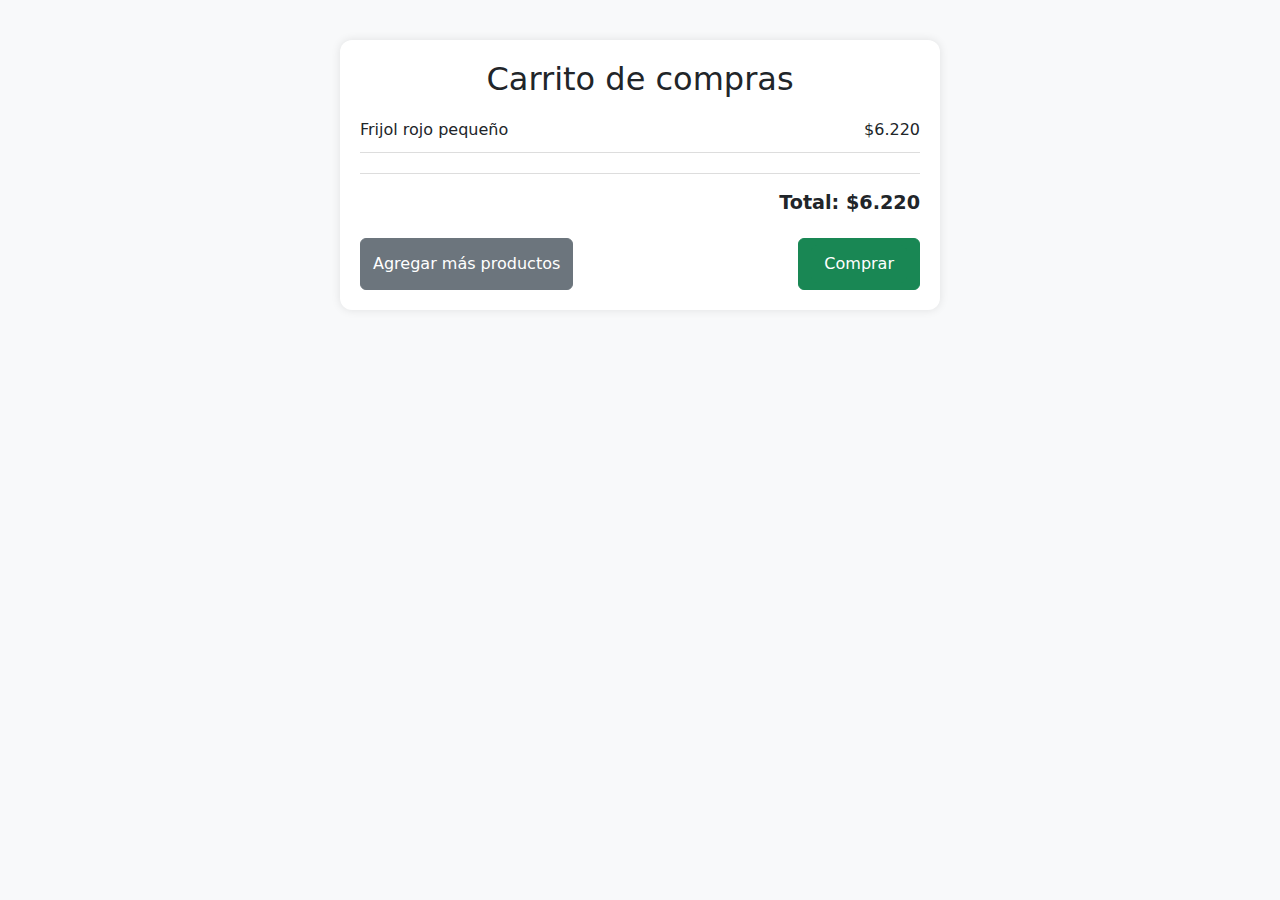
<file: resources/views/html_original/CARRITO.HTML>
<!DOCTYPE html>
<html lang="es">
<head>
  <meta charset="UTF-8">
  <title>Carrito de compras</title>
  <meta name="viewport" content="width=device-width, initial-scale=1">
  <!-- Bootstrap CSS -->
  <link href="https://cdn.jsdelivr.net/npm/bootstrap@5.3.3/dist/css/bootstrap.min.css" rel="stylesheet">
  <style>
    body {
      background-color: #f8f9fa;
    }
    .cart-container {
      max-width: 600px;
      margin: 40px auto;
      background: white;
      padding: 20px;
      border-radius: 12px;
      box-shadow: 0 0 10px rgba(0,0,0,0.1);
    }
    .cart-title {
      text-align: center;
      margin-bottom: 20px;
    }
    .cart-item {
      display: flex;
      justify-content: space-between;
      margin-bottom: 10px;
      border-bottom: 1px solid #ddd;
      padding-bottom: 10px;
    }
    .total {
      font-weight: bold;
      font-size: 1.2em;
      text-align: right;
      margin-top: 15px;
    }
    .buttons {
      display: flex;
      justify-content: space-between;
      margin-top: 20px;
    }
  </style>
</head>
<body>

  <div class="cart-container">
    <h2 class="cart-title">Carrito de compras</h2>

    <div class="cart-item">
      <span>Frijol rojo pequeño</span>
      <span>$6.220</span>
    </div>

    <div class="cart-item">
      <span></span>
      <span></span>
    </div>

    <div class="total">
      Total: $6.220
    </div>

    <div class="buttons">
      <button class="btn btn-secondary">Agregar más productos</button>
      <button class="btn btn-success">  <a href="PASARELA.HTML" class="btn btn-success">Comprar</a></button>
    

    </div>
  </div>

  <!-- Bootstrap JS (opcional si no usas funcionalidades JS de Bootstrap) -->
  <script src="https://cdn.jsdelivr.net/npm/bootstrap@5.3.3/dist/js/bootstrap.bundle.min.js"></script>
</body>
</html>
</file>
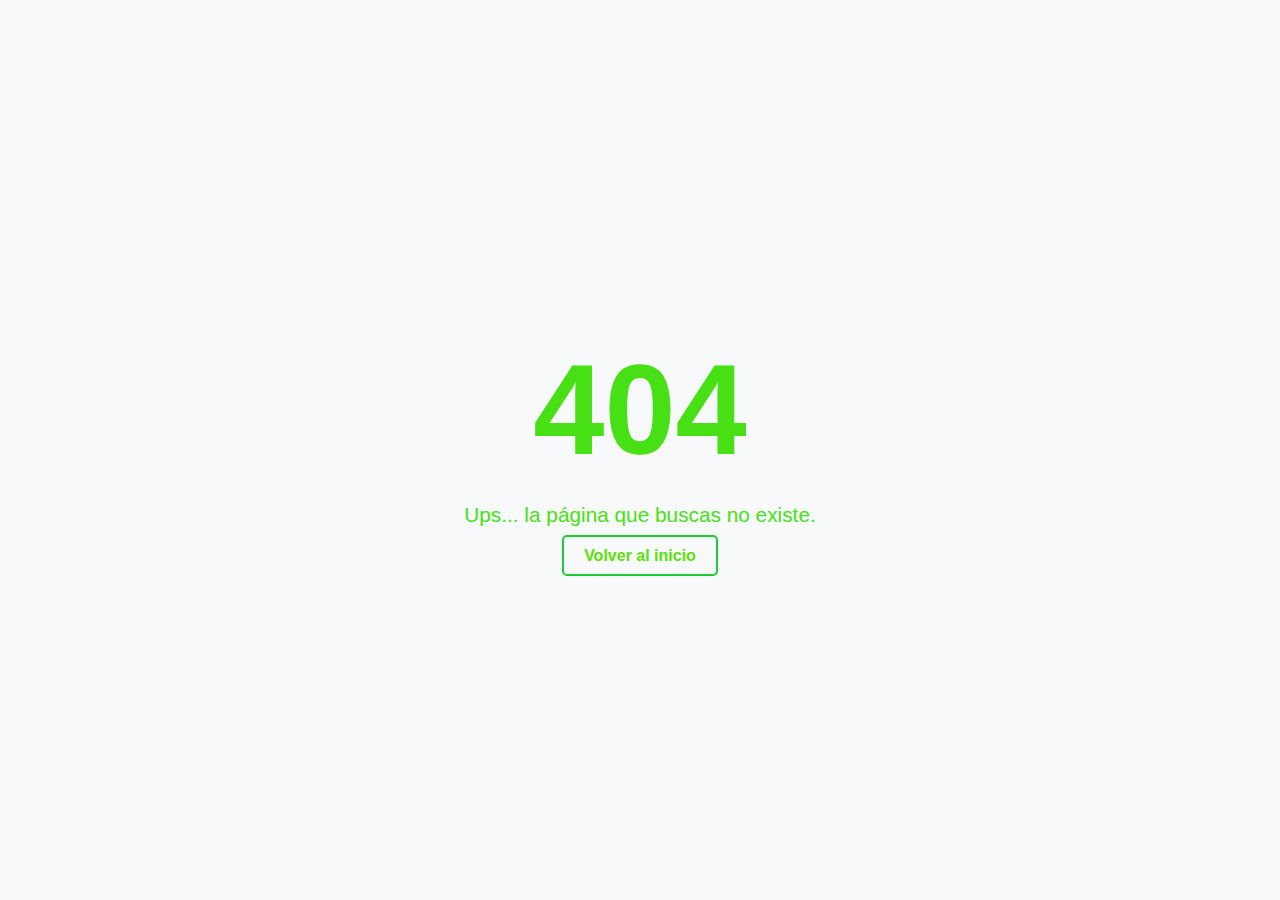
<file: resources/views/html_original/EEROR404.html>
<!DOCTYPE html>
<html lang="es">
<head>
  <meta charset="UTF-8">
  <title>Error 404 - Página no encontrada</title>
  
  <style>
    body {
      background-color: #f8f9fa;
      color: #47e014;
      font-family: 'Segoe UI', sans-serif;
      display: flex;
      justify-content: center;
      align-items: center;
      height: 100vh;
      margin: 0;
      text-align: center;
    }
    .container {
      max-width: 500px;
    }
    h1 {
      font-size: 8rem;
      margin: 0;
    }
    p {
      font-size: 1.3rem;
      margin: 20px 0;
    }
    a {
      text-decoration: none;
      color: #59e10b;
      font-weight: bold;
      border: 2px solid #1dcb34;
      padding: 10px 20px;
      border-radius: 5px;
      transition: 0.3s;
    }
    a:hover {
      background-color: #44dc1f;
      color: white;
    }
  </style>
</head>
<body>
  <div class="container">
    <h1>404</h1>
    <p>Ups... la página que buscas no existe.</p>
    <a href="/">Volver al inicio</a>
  </div>
</body>
</html>
</file>
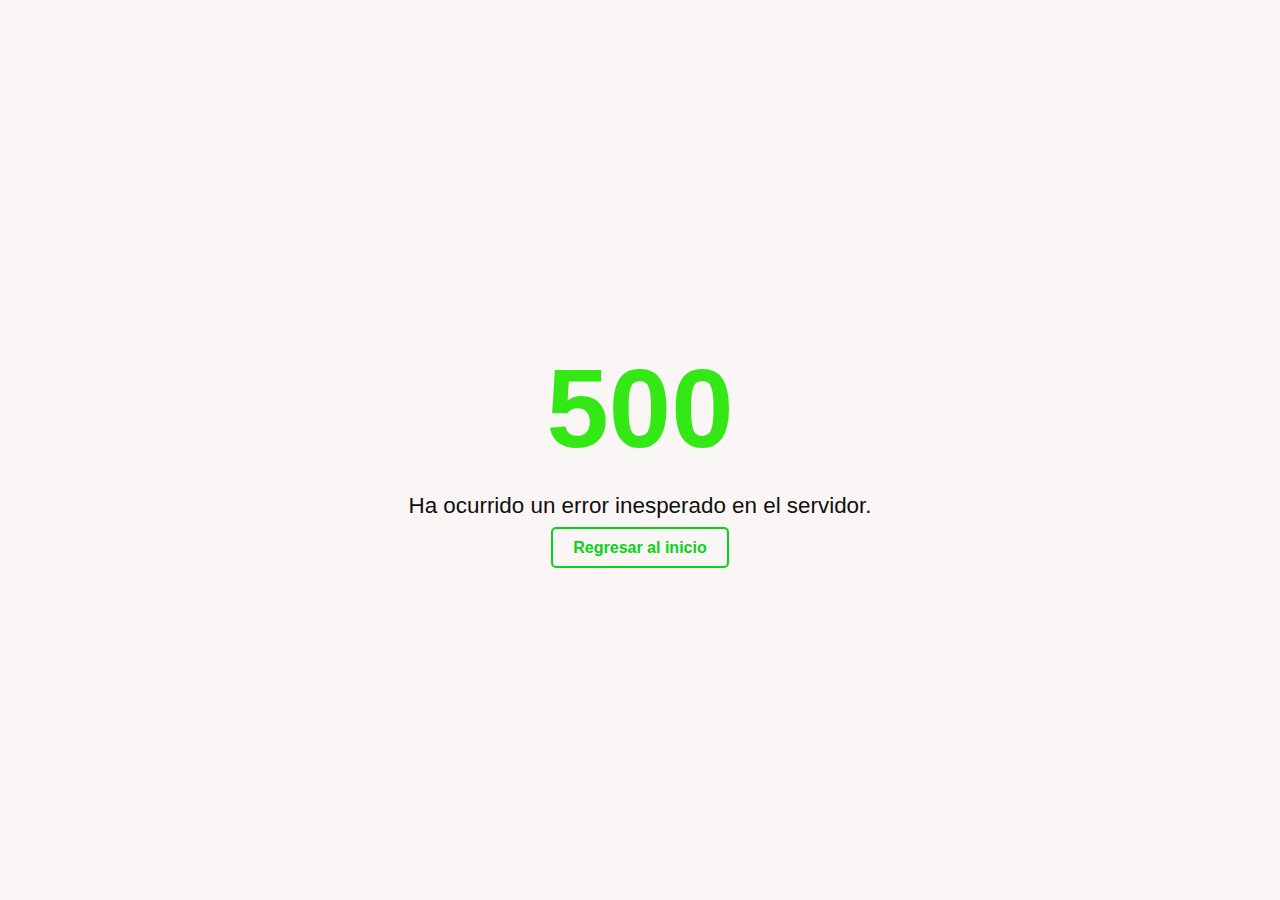
<file: resources/views/html_original/ERROR500.html>
<!DOCTYPE html>
<html lang="es">
<head>
  <meta charset="UTF-8">
  <title>Error 500 - Problema del servidor</title>
  <style>
    body {
      background-color: #faf6f6;
      color: #100f0f;
      font-family: 'Segoe UI', sans-serif;
      display: flex;
      justify-content: center;
      align-items: center;
      height: 100vh;
      margin: 0;
      text-align: center;
    }
    .container {
      max-width: 600px;
    }
    h1 {
      font-size: 7rem;
      color: #33e814;
      margin: 0;
    }
    p {
      font-size: 1.4rem;
      margin: 20px 0;
    }
    a {
      text-decoration: none;
      color: #07d415;
      font-weight: bold;
      border: 2px solid #08d31c;
      padding: 10px 20px;
      border-radius: 5px;
      transition: 0.3s;
    }
    a:hover {
      background-color: #11d73f;
      color: white;
    }
  </style>
</head>
<body>
  <div class="container">
    <h1>500</h1>
    <p>Ha ocurrido un error inesperado en el servidor.</p>
    <a href="/">Regresar al inicio</a>
  </div>
</body>
</html>
</file>
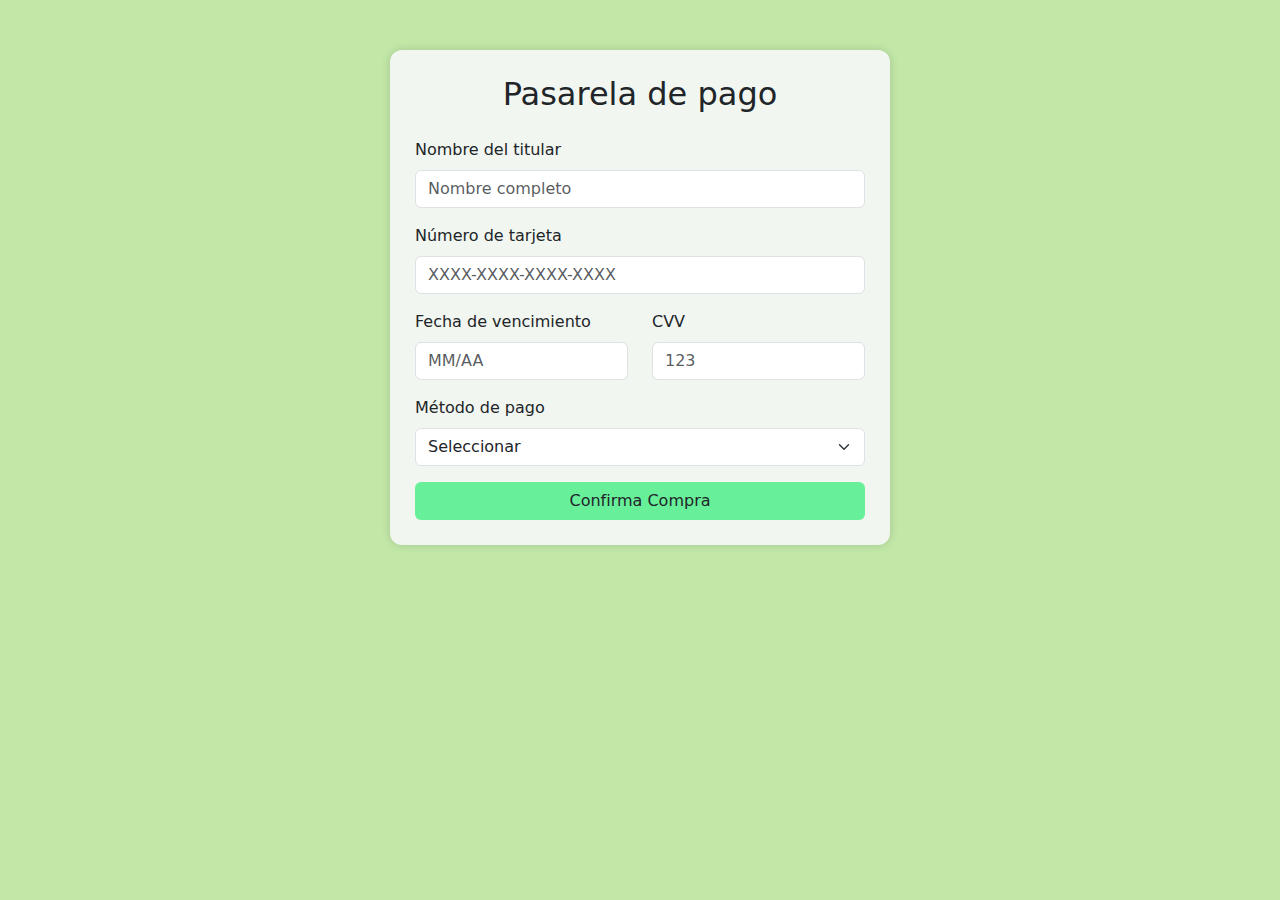
<file: resources/views/html_original/PASARELA.HTML>
<!DOCTYPE html>
<html lang="es">
<head>
  <meta charset="UTF-8">
  <title>Pasarela de pago</title>
  <meta name="viewport" content="width=device-width, initial-scale=1">
  <!-- Bootstrap CSS -->
  <link href="https://cdn.jsdelivr.net/npm/bootstrap@5.3.3/dist/css/bootstrap.min.css" rel="stylesheet">
  <style>
    body {
      background-color: #c2e8a8;
    }
    .payment-container {
      max-width: 500px;
      margin: 50px auto;
      background: rgb(242, 246, 240);
      padding: 25px;
      border-radius: 12px;
      box-shadow: 0 0 10px rgba(0,0,0,0.15);
    }
    .payment-title {
      text-align: center;
      margin-bottom: 25px;
    }
  </style>
</head>
<body>

  <div class="payment-container">
    <h2 class="payment-title">Pasarela de pago</h2>

    <form>
      <div class="mb-3">
        <label for="nombre" class="form-label">Nombre del titular</label>
        <input type="text" class="form-control" id="nombre" placeholder="Nombre completo" required>
      </div>

      <div class="mb-3">
        <label for="numero" class="form-label">Número de tarjeta</label>
        <input type="text" class="form-control" id="numero" placeholder="XXXX-XXXX-XXXX-XXXX" maxlength="19" required>
      </div>

      <div class="row">
        <div class="col-md-6 mb-3">
          <label for="vencimiento" class="form-label">Fecha de vencimiento</label>
          <input type="text" class="form-control" id="vencimiento" placeholder="MM/AA" maxlength="5" required>
        </div>
        <div class="col-md-6 mb-3">
          <label for="cvv" class="form-label">CVV</label>
          <input type="text" class="form-control" id="cvv" placeholder="123" maxlength="3" required>
        </div>
      </div>

      <div class="mb-3">
        <label for="metodo" class="form-label">Método de pago</label>
        <select class="form-select" id="metodo" required>
          <option value="">Seleccionar</option>
          <option value="credito">Tarjeta de crédito</option>
          <option value="debito">Tarjeta de débito</option>
          <option value="pse">PSE / Transferencia</option>
          <option value="nequi">Nequi / Daviplata</option>
        </select>
      </div>

      <div class="d-grid">
        <button type="submit" class="btn"style="background-color:#68ef9a;"  onclick="window.location.href='EEROR404.HTML'">Confirma Compra</button>                
      </div>
    </form>
  </div>

  <!-- Bootstrap JS -->
  <script src="https://cdn.jsdelivr.net/npm/bootstrap@5.3.3/dist/js/bootstrap.bundle.min.js"></script>
</body>
</html>
</file>
